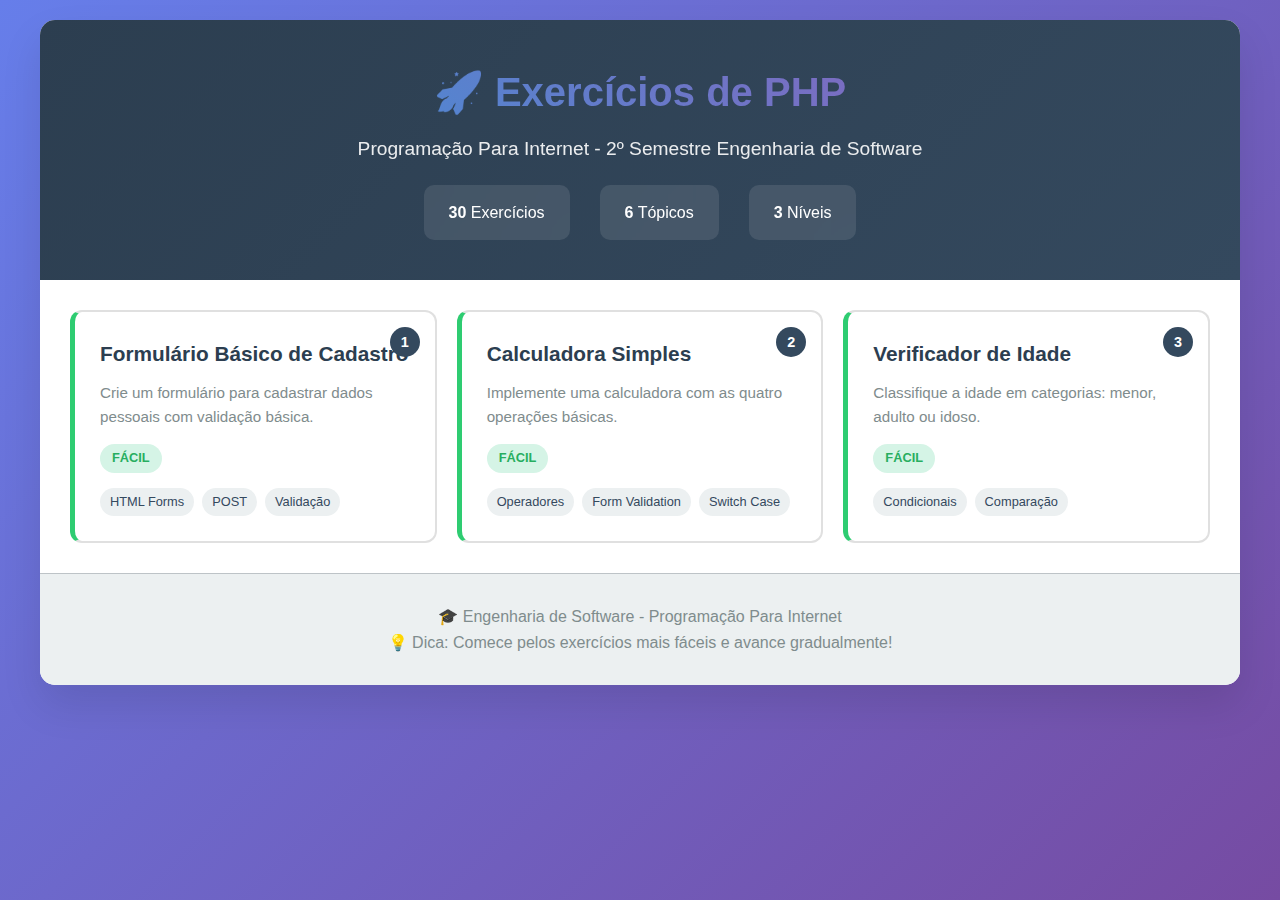
<file: index.html>
<!DOCTYPE html>
<html lang="pt-BR">
<head>
    <meta charset="UTF-8">
    <meta name="viewport" content="width=device-width, initial-scale=1.0">
    <title>Exercícios de PHP - Programação Para Internet</title>
    <style>
        * {
            margin: 0;
            padding: 0;
            box-sizing: border-box;
        }

        body {
            font-family: 'Segoe UI', Tahoma, Geneva, Verdana, sans-serif;
            line-height: 1.6;
            color: #333;
            background: linear-gradient(135deg, #667eea 0%, #764ba2 100%);
            min-height: 100vh;
            padding: 20px;
        }

        .container {
            max-width: 1200px;
            margin: 0 auto;
            background: white;
            border-radius: 15px;
            box-shadow: 0 20px 40px rgba(0,0,0,0.1);
            overflow: hidden;
        }

        header {
            background: linear-gradient(135deg, #2c3e50, #34495e);
            color: white;
            padding: 40px 20px;
            text-align: center;
        }

        h1 {
            font-size: 2.5em;
            margin-bottom: 10px;
            background: linear-gradient(45deg, #3498db, #9b59b6);
            -webkit-background-clip: text;
            -webkit-text-fill-color: transparent;
            background-clip: text;
        }

        .subtitle {
            font-size: 1.2em;
            opacity: 0.9;
            margin-bottom: 20px;
        }

        .stats {
            display: flex;
            justify-content: center;
            gap: 30px;
            margin-top: 20px;
        }

        .stat-item {
            background: rgba(255,255,255,0.1);
            padding: 15px 25px;
            border-radius: 10px;
            backdrop-filter: blur(10px);
        }

        .exercises-grid {
            display: grid;
            grid-template-columns: repeat(auto-fit, minmax(350px, 1fr));
            gap: 20px;
            padding: 30px;
        }

        .exercise-card {
            background: white;
            border: 2px solid #e0e0e0;
            border-radius: 12px;
            padding: 25px;
            transition: all 0.3s ease;
            cursor: pointer;
            position: relative;
            overflow: hidden;
        }

        .exercise-card:hover {
            transform: translateY(-5px);
            box-shadow: 0 15px 30px rgba(0,0,0,0.1);
            border-color: #3498db;
        }

        .exercise-card.easy {
            border-left: 5px solid #2ecc71;
        }

        .exercise-card.medium {
            border-left: 5px solid #f39c12;
        }

        .exercise-card.intermediate {
            border-left: 5px solid #e74c3c;
        }

        .exercise-number {
            position: absolute;
            top: 15px;
            right: 15px;
            background: #34495e;
            color: white;
            width: 30px;
            height: 30px;
            border-radius: 50%;
            display: flex;
            align-items: center;
            justify-content: center;
            font-weight: bold;
            font-size: 0.9em;
        }

        .exercise-title {
            font-size: 1.3em;
            font-weight: 600;
            margin-bottom: 10px;
            color: #2c3e50;
        }

        .exercise-desc {
            color: #7f8c8d;
            margin-bottom: 15px;
            font-size: 0.95em;
        }

        .exercise-difficulty {
            display: inline-block;
            padding: 4px 12px;
            border-radius: 20px;
            font-size: 0.8em;
            font-weight: 600;
            text-transform: uppercase;
        }

        .difficulty-easy {
            background: #d5f4e6;
            color: #27ae60;
        }

        .difficulty-medium {
            background: #fdebd0;
            color: #e67e22;
        }

        .difficulty-intermediate {
            background: #fadbd8;
            color: #e74c3c;
        }

        .concepts {
            margin-top: 15px;
            display: flex;
            flex-wrap: wrap;
            gap: 8px;
        }

        .concept-tag {
            background: #ecf0f1;
            padding: 4px 10px;
            border-radius: 15px;
            font-size: 0.8em;
            color: #34495e;
        }

        footer {
            text-align: center;
            padding: 30px;
            background: #ecf0f1;
            color: #7f8c8d;
            border-top: 1px solid #bdc3c7;
        }

        @media (max-width: 768px) {
            .exercises-grid {
                grid-template-columns: 1fr;
                padding: 20px;
            }

            h1 {
                font-size: 2em;
            }

            .stats {
                flex-direction: column;
                gap: 15px;
            }
        }
    </style>
</head>
<body>
    <div class="container">
        <header>
            <h1>🚀 Exercícios de PHP</h1>
            <p class="subtitle">Programação Para Internet - 2º Semestre Engenharia de Software</p>
            <div class="stats">
                <div class="stat-item">
                    <strong>30</strong> Exercícios
                </div>
                <div class="stat-item">
                    <strong>6</strong> Tópicos
                </div>
                <div class="stat-item">
                    <strong>3</strong> Níveis
                </div>
            </div>
        </header>

        <div class="exercises-grid">
            <!-- Exercício 1 -->
            <div class="exercise-card easy" onclick="window.location.href='exercicio1/index.html'">
                <div class="exercise-number">1</div>
                <h3 class="exercise-title">Formulário Básico de Cadastro</h3>
                <p class="exercise-desc">Crie um formulário para cadastrar dados pessoais com validação básica.</p>
                <span class="exercise-difficulty difficulty-easy">Fácil</span>
                <div class="concepts">
                    <span class="concept-tag">HTML Forms</span>
                    <span class="concept-tag">POST</span>
                    <span class="concept-tag">Validação</span>
                </div>
            </div>

            <!-- Exercício 2 -->
            <div class="exercise-card easy" onclick="window.location.href='exercicio2/index.html'">
                <div class="exercise-number">2</div>
                <h3 class="exercise-title">Calculadora Simples</h3>
                <p class="exercise-desc">Implemente uma calculadora com as quatro operações básicas.</p>
                <span class="exercise-difficulty difficulty-easy">Fácil</span>
                <div class="concepts">
                    <span class="concept-tag">Operadores</span>
                    <span class="concept-tag">Form Validation</span>
                    <span class="concept-tag">Switch Case</span>
                </div>
            </div>

            <!-- Adicione os outros 28 exercícios seguindo o mesmo padrão -->
            <!-- Para economizar espaço, vou mostrar apenas os primeiros 2 como exemplo -->

            <!-- Exercício 3 -->
            <div class="exercise-card easy" onclick="window.location.href='exercicio3/index.html'">
                <div class="exercise-number">3</div>
                <h3 class="exercise-title">Verificador de Idade</h3>
                <p class="exercise-desc">Classifique a idade em categorias: menor, adulto ou idoso.</p>
                <span class="exercise-difficulty difficulty-easy">Fácil</span>
                <div class="concepts">
                    <span class="concept-tag">Condicionais</span>
                    <span class="concept-tag">Comparação</span>
                </div>
            </div>

            <!-- Continue até o exercício 30... -->
        </div>

        <footer>
            <p>🎓 Engenharia de Software - Programação Para Internet</p>
            <p>💡 Dica: Comece pelos exercícios mais fáceis e avance gradualmente!</p>
        </footer>
    </div>

    <script>
        // Adicione interatividade se desejar
        document.addEventListener('DOMContentLoaded', function() {
            const cards = document.querySelectorAll('.exercise-card');
            cards.forEach(card => {
                card.addEventListener('click', function() {
                    // Navegação já está no onclick do HTML
                });
            });
        });
    </script>
</body>
</html>
</file>
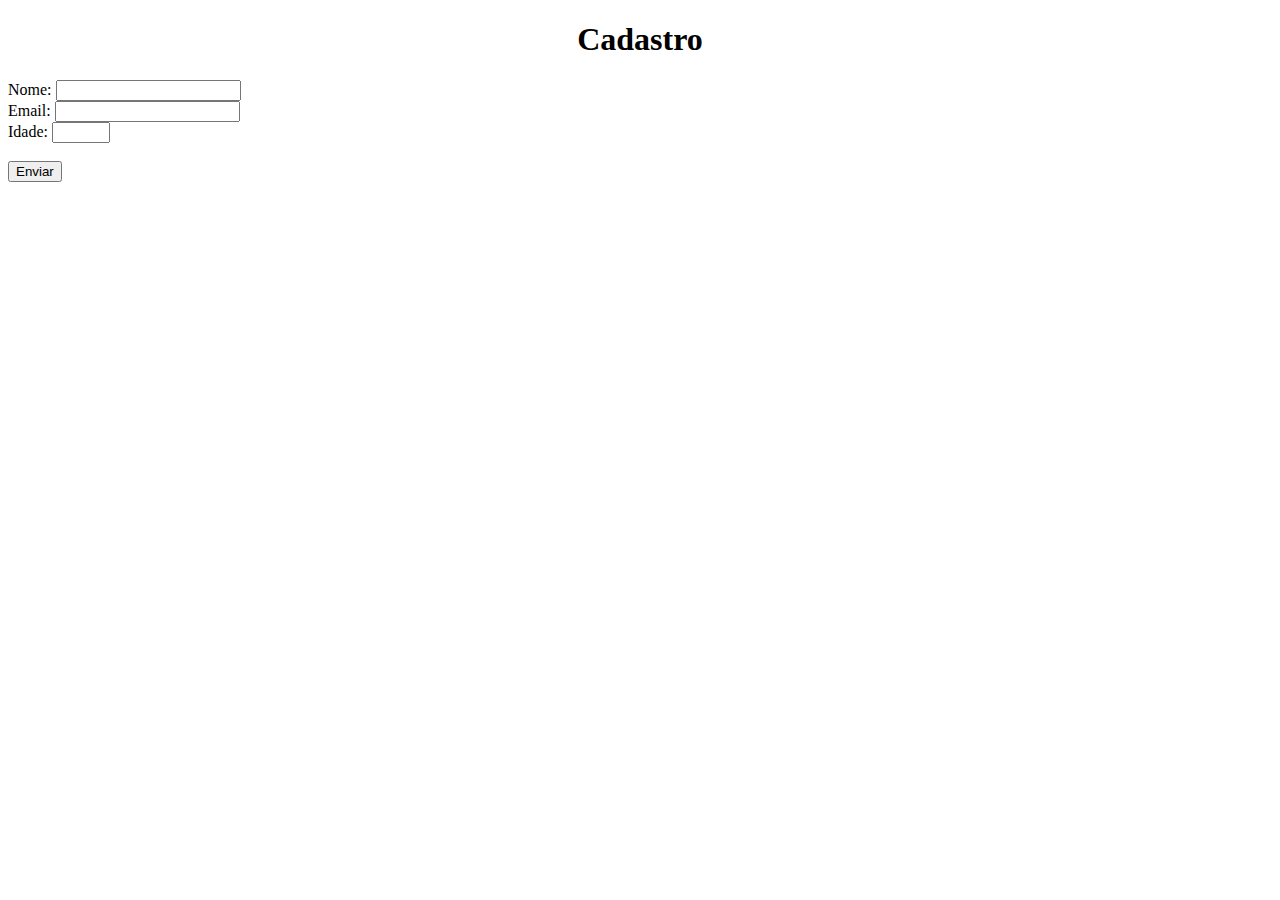
<file: exercicio1/index.html>
<!-- Exercício 1: Formulário Básico de Cadastro
Crie um formulário HTML para cadastrar nome, email e idade. No PHP,
valide se todos os campos foram preenchidos e exiba os dados. -->
<!DOCTYPE html>
<html lang="pt-br">
<head>
  <meta charset="UTF-8">
  <meta name="viewport" content="width=device-width, initial-scale=1.0">
  <title>Exercício 1</title>
  <link rel="stylesheet" href="style.css">
</head>
<body>
  <h1>Cadastro</h1>
  <form action="processa.php" method="post">
    Nome: <input type="text" name="nome" id="nome"><br>
    Email: <input type="email" name="email" id="email"><br>
    Idade: <input type="number" name="idade" id="idade" class="campo-idade"><br>
    <br><input type="submit" value="Enviar">
  </form>
</body>
</html>
</file>
<file: exercicio1/style.css>
h1 {
  text-align: center;
}

.campo-idade {
  width: 50px;
}
</file>
